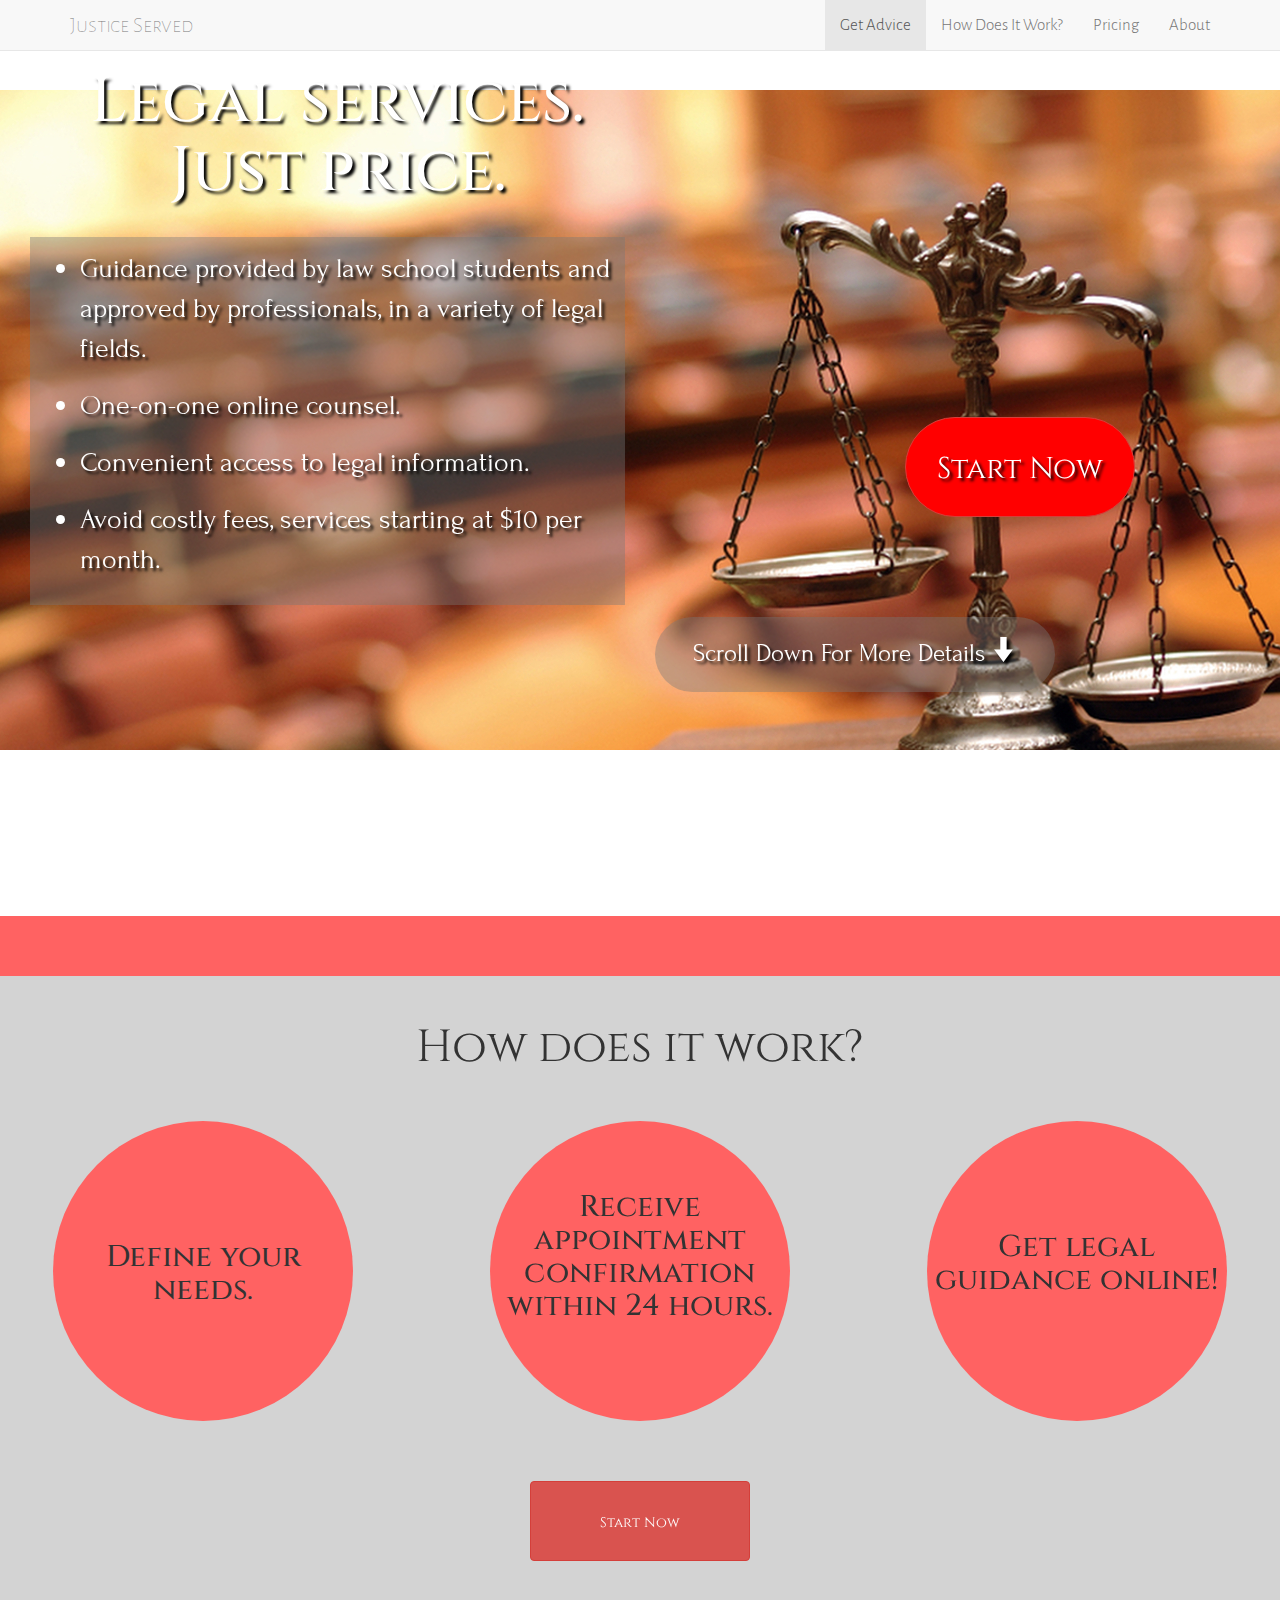
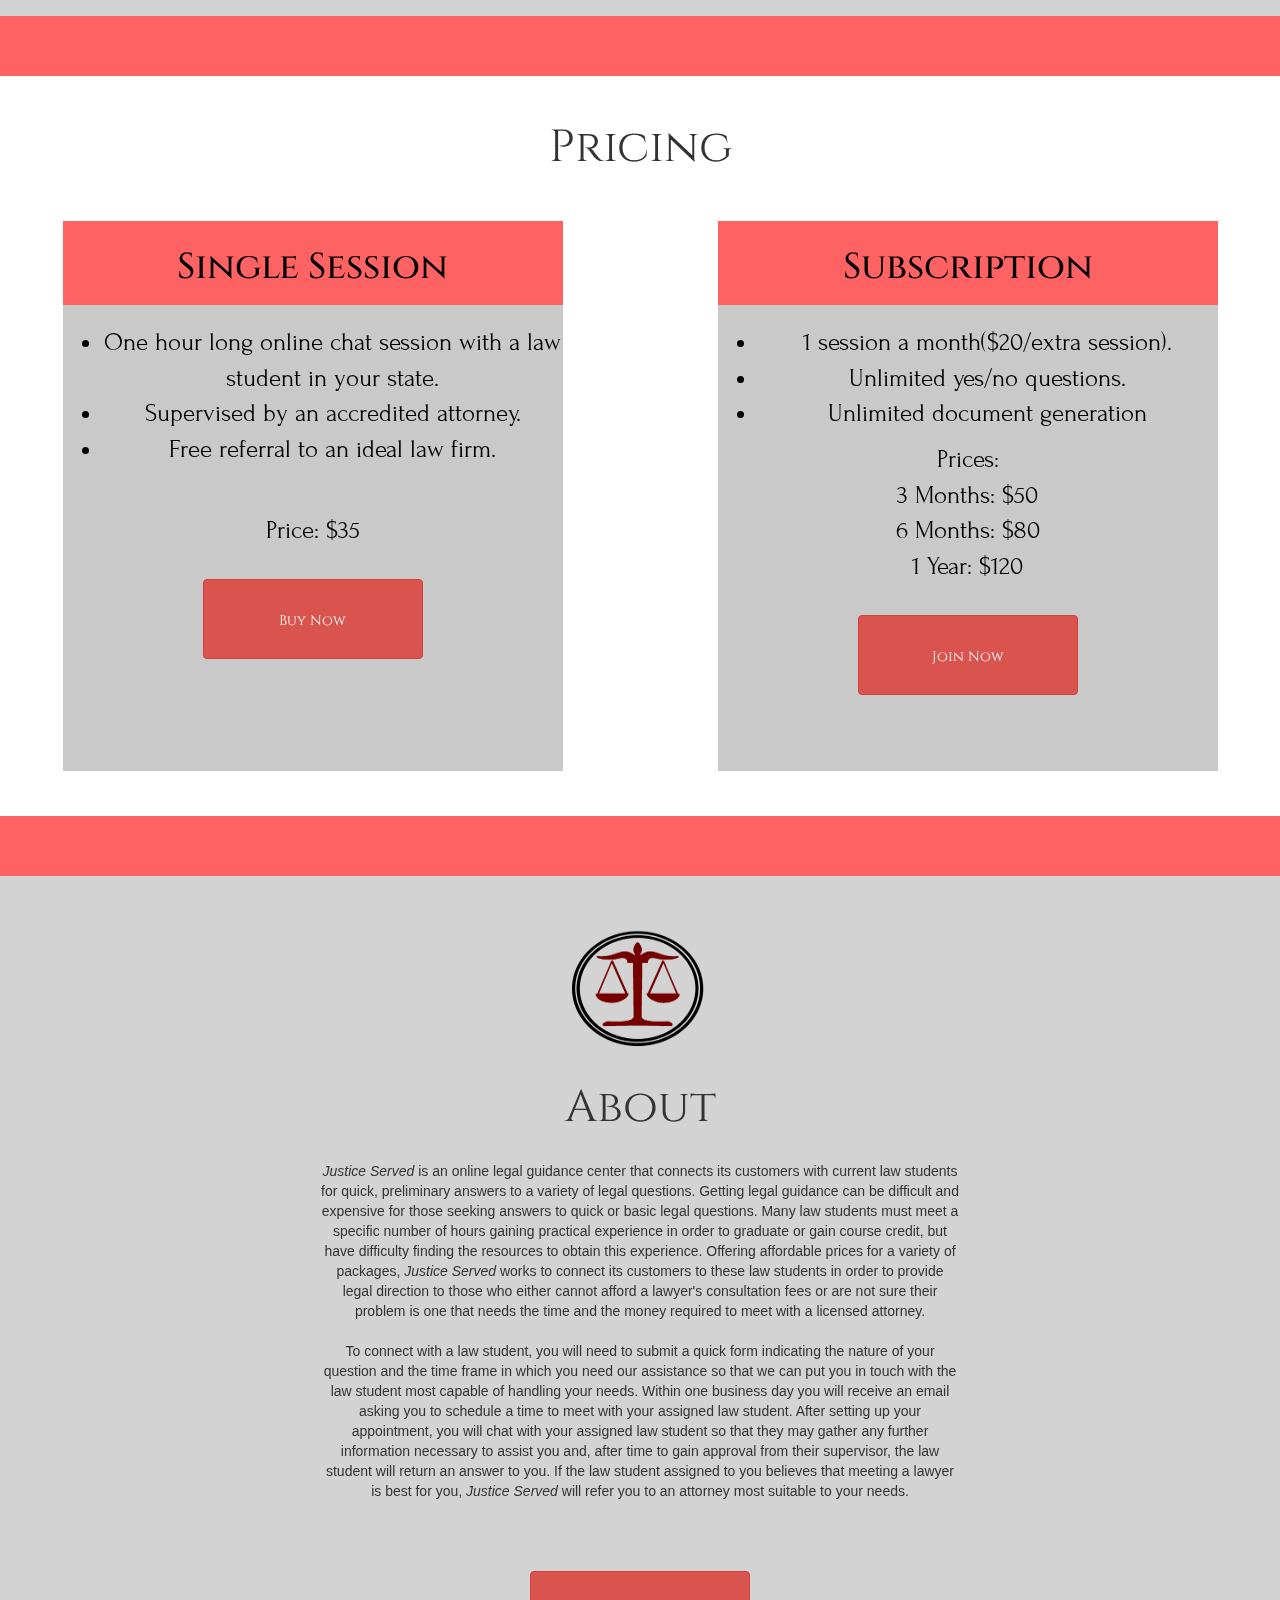
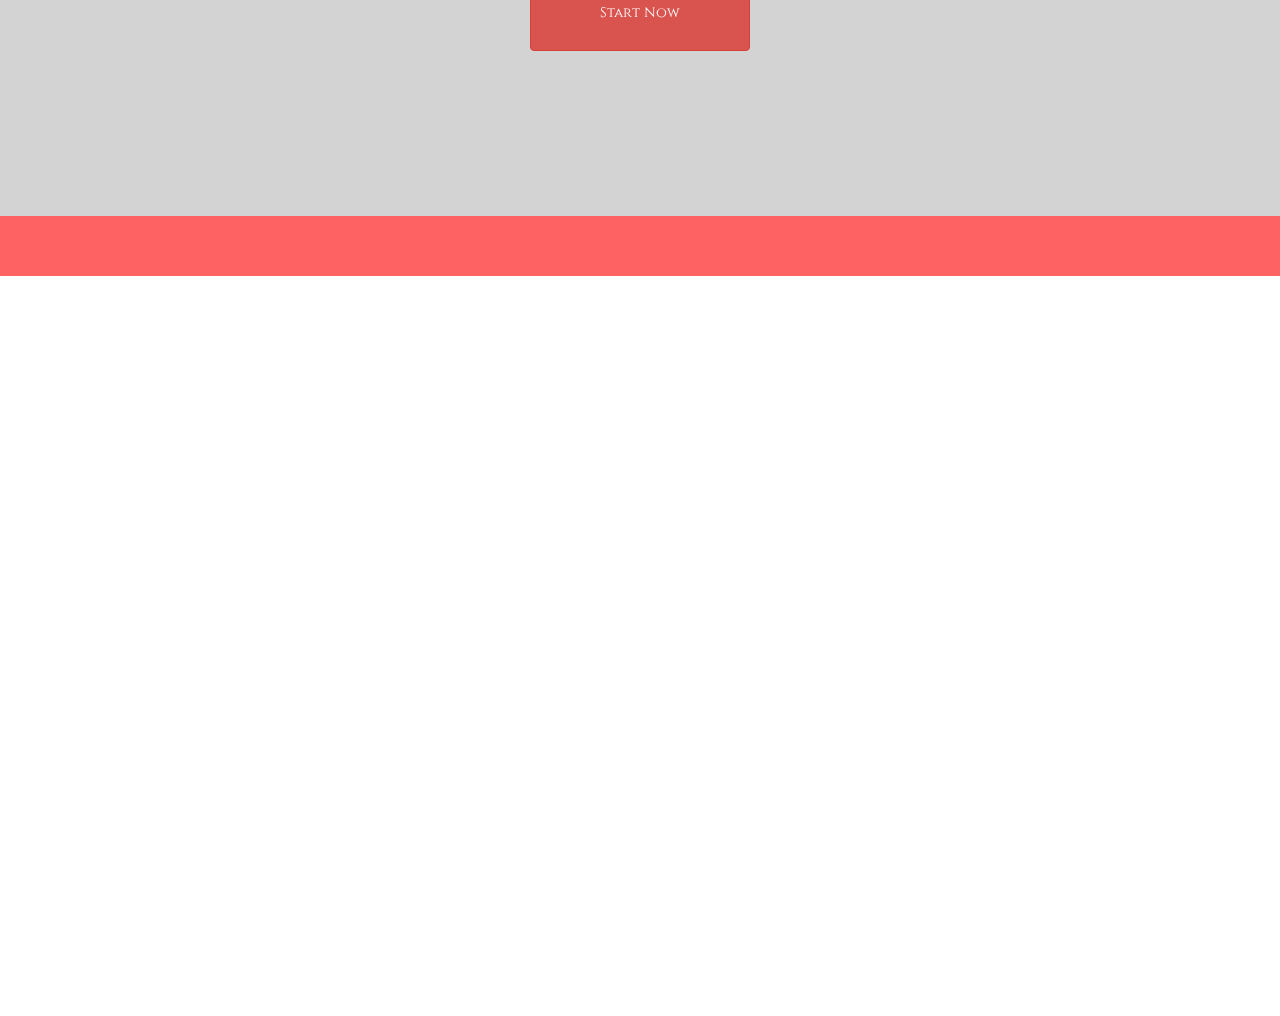
<file: index.html>
<!DOCTYPE html>
<html>
	<head>
		<title>
			JusticeServed
		</title>
		<meta name="viewport" content="width=device-width, initial-scale=1.0">
		<link href="css/bootstrap.min.css" rel="stylesheet" media="screen" type="text/css">
		<link href="css/mystyles.css" rel="stylesheet" media="screen" type="text/css">
		<link href="css/animate.css" rel="stylesheet" media="screen" type="text/css">
		<link href='https://fonts.googleapis.com/css?family=Alegreya+Sans+SC:100,300,400,700,400italic,700italic|Alegreya+Sans:100,300,400,700,400italic' rel='stylesheet' type='text/css'>
		<link href='https://fonts.googleapis.com/css?family=Cinzel' rel='stylesheet' type='text/css'>
		<link href='https://fonts.googleapis.com/css?family=Forum' rel='stylesheet' type='text/css'>
		<script type="text/javascript">
</script>
	</head>
	<body data-spy="scroll" data-target=".collapse" data-offset='100'>
		<!-- Navbar -->
		<div id="nav" class="navbar navbar-default navbar-fixed-top">
			<div class="container">
				<a class="navbar-brand text-muted" id="nav-title" href="#home">Justice Served</a>
				<div class="collapse navbar-collapse">
					<ul class="nav navbar-nav navbar-right">
						<li>
							<a href="#home">Get Advice</a>
						</li>
						<li>
							<a href="#panel1">How Does It Work?</a>
						</li>
						<li>
							<a href="#panel2">Pricing</a>
						</li>
						<li>
							<a href="#panel3">About</a>
						</li>
					</ul>
				</div>
			</div>
		</div>
		<div class="bg"></div>
		<div id="home" class="jumbotron">
			<h1>
				Legal services.<br>
				&nbsp;&nbsp;&nbsp;&nbsp;&nbsp;Just price.
			</h1>
			<div class="row">
				<div class="col-md-6">
					<div id="home-transbox">
						<ul>
							<li>
								<p>
									Guidance provided by law school students and approved by professionals, in a variety of legal fields.
								</p>
							</li>
							<li>
								<p>
									One-on-one online counsel.
								</p>
							</li>
							<li>
								<p>
									Convenient access to legal information.
								</p>
							</li>
							<li>
								<p>
									Avoid costly fees, services starting at $10 per month.
								</p>
							</li>
						</ul>
					</div>
				</div>
				<div class="col-md-6">
					<a type="button" class="btn btn-danger start-button" href="catagories.html">Start Now</a>
					<a class="btn btn-danger" id="down-button" href="#panel1">Scroll Down For More Details <span id="down-icon" class="glyphicon glyphicon-arrow-down"></span></a>
				</div>
			</div>
		</div>
		<div class="info-panel" id="panel1">
			<div class="red-bar"></div>
			<div class="panel-heading">
				How does it work?
			</div>
			<div class="row" id="flow-row">
				<div class="col-md-4">
					<div class="circle">
						<h2 class="circle-text" style="padding-top:120px;">
							Define your<br>
							needs.
						</h2>
					</div>
				</div>
				<div class="col-md-4">
					<div class="circle">
						<h2 class="circle-text" style="padding-top:70px;">
							Receive appointment confirmation within 24 hours.
						</h2>
					</div>
				</div>
				<div class="col-md-4">
					<div class="circle">
						<h2 class="circle-text" style="padding-top:110px;">
							Get legal guidance online!
						</h2>
					</div>
				</div>
			</div><a type="button" class="btn btn-danger panel-button" href="catagories.html">Start Now</a>
		</div>
		<div class="info-panel" id="panel2">
			<div class="red-bar"></div>
			<div class="panel-heading">
				Pricing
			</div>
			<div class="row" id="price-row">
				<div class="col-md-6">
					<div class="plan-transbox">
						<div class="plan-header">
							<h1>
								Single Session
							</h1>
						</div>
						<ul>
							<li>One hour long online chat session with a law student in your state.
							</li>
							<li>Supervised by an accredited attorney.
							</li>
							<li>Free referral to an ideal law firm.
							</li>
						</ul><br>
						Price: $35<br>
						<a type="button" class="btn btn-danger plan-button" href="#">Buy Now</a>
					</div>
				</div>
				<div class="col-md-6">
					<div class="plan-transbox">
						<div class="plan-header">
							<h1>
								Subscription
							</h1>
						</div>
						<ul>
							<li>1 session a month($20/extra session).
							</li>
							<li>Unlimited yes/no questions.
							</li>
							<li>Unlimited document generation
							</li>
						</ul>Prices:<br>
						3 Months: $50<br>
						6 Months: $80<br>
						1 Year: $120<br>
						<a type="button" class="btn btn-danger plan-button" href="#">Join Now</a>
					</div>
				</div>
			</div>
		</div>
		<div class="info-panel" id="panel3">
			<div class="red-bar"></div><img id="served-logo-big" src="img/ServedLogo.png" class="img-circle">
			<div class="panel-heading">
				About
			</div>
			<p id="about-text">
				<span style="font-style:italic;">Justice Served</span> is an online legal guidance center that connects its customers with current law students for quick, preliminary answers to a variety of legal questions. Getting legal guidance can be difficult and expensive for those seeking answers to quick or basic legal questions. Many law students must meet a specific number of hours gaining practical experience in order to graduate or gain course credit, but have difficulty finding the resources to obtain this experience. Offering affordable prices for a variety of packages, <span style="font-style:italic;">Justice Served</span> works to connect its customers to these law students in order to provide legal direction to those who either cannot afford a lawyer's consultation fees or are not sure their problem is one that needs the time and the money required to meet with a licensed attorney.<br>
				<br>
				To connect with a law student, you will need to submit a quick form indicating the nature of your question and the time frame in which you need our assistance so that we can put you in touch with the law student most capable of handling your needs. Within one business day you will receive an email asking you to schedule a time to meet with your assigned law student. After setting up your appointment, you will chat with your assigned law student so that they may gather any further information necessary to assist you and, after time to gain approval from their supervisor, the law student will return an answer to you. If the law student assigned to you believes that meeting a lawyer is best for you, <span style="font-style:italic;">Justice Served</span> will refer you to an attorney most suitable to your needs.
			</p><a type="button" class="btn btn-danger panel-button" href="catagories.html">Start Now</a>
		</div>
		<div class="info-panel" id="prezi-panel">
			<div class="red-bar"></div>
			<div class="row">
				<div class="col-lg-6 col-sm-offset-1">
					<iframe id="prezi" src="http://prezi.com/embed/ximbpu_uqakv/?bgcolor=ffffff&amp;lock_to_path=1&amp;autoplay=1&amp;autohide_ctrls=0&amp;features=undefined&amp;disabled_features=undefined" width="1100" height="600" frameborder="0" webkitallowfullscreen="" mozallowfullscreen="" allowfullscreen=""></iframe>
				</div>
			</div>
		</div><script src="js/jquery.js" type="text/javascript">
</script><script src="js/bootstrap.min.js" type="text/javascript">
</script><script src="js/scripts.js" type="text/javascript">
</script>
	</body>
</html>
</file>
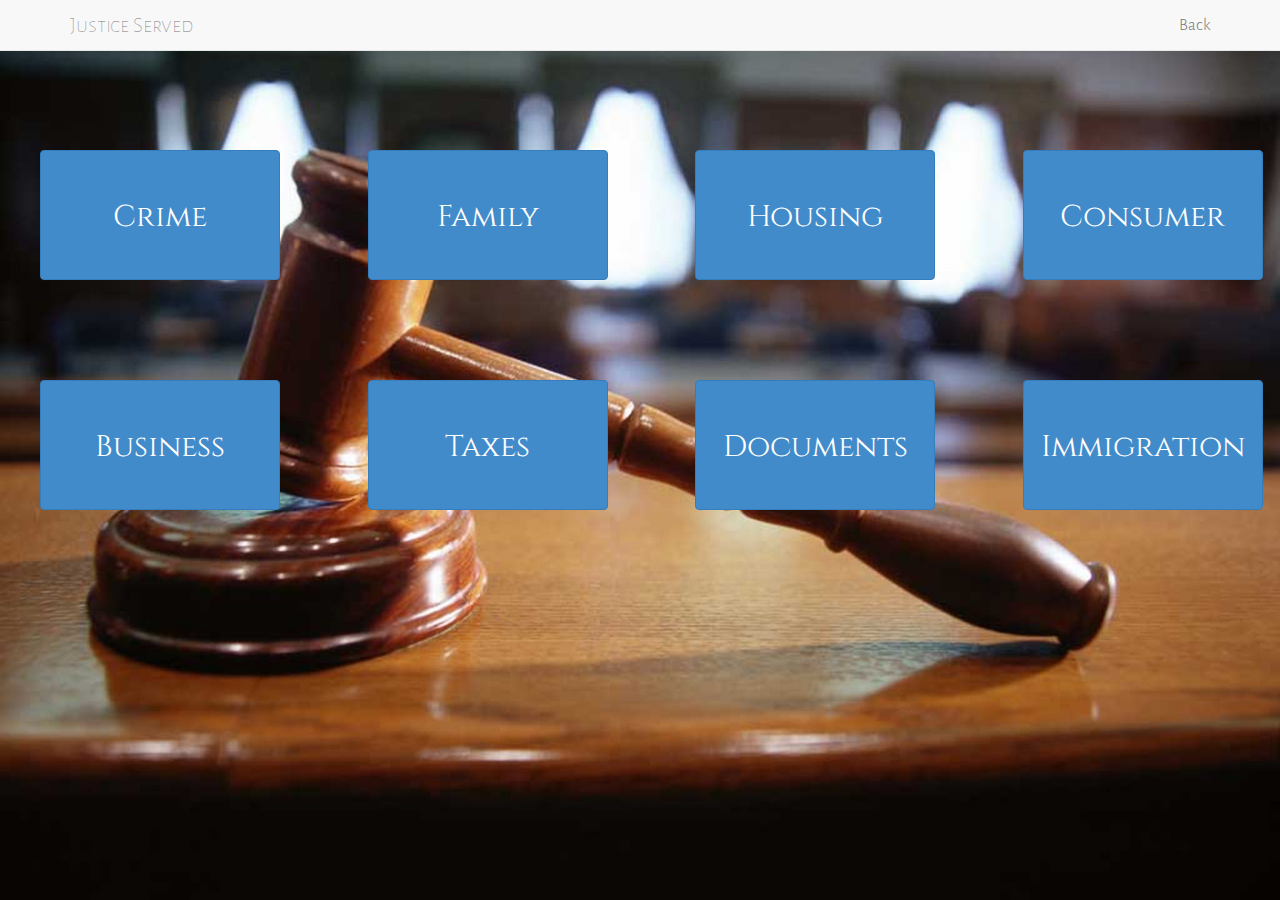
<file: catagories.html>
<!DOCTYPE html>
<html>
	<head>
		<title>
			JusticeServed
		</title>
		<meta name="viewport" content="width=device-width, initial-scale=1.0">
		<link href="css/bootstrap.min.css" rel="stylesheet" media="screen" type="text/css">
		<link href="css/mystyles.css" rel="stylesheet" media="screen" type="text/css">
		<link href="css/animate.css" rel="stylesheet" media="screen" type="text/css">
		<link href='http://fonts.googleapis.com/css?family=Alegreya+Sans+SC:100,300,400,700,400italic,700italic|Alegreya+Sans:100,300,400,700,400italic' rel='stylesheet' type='text/css'>
		<link href='http://fonts.googleapis.com/css?family=Raleway:400,700' rel='stylesheet' type='text/css'>
		<link href='http://fonts.googleapis.com/css?family=Cinzel' rel='stylesheet' type='text/css'>
		<script type="text/javascript">
</script>
	</head>
	<body id="catagories-screen" data-spy="scroll" data-target=".collapse">
		<div id="nav" class="navbar navbar-default navbar-fixed-top">
			<div class="container">
				<a class="navbar-brand text-muted" id="nav-title" href="#home">Justice Served</a>
				<div class="collapse navbar-collapse">
					<ul class="nav navbar-nav navbar-right">
						<li>
							<a href="index.html">Back</a>
						</li>
					</ul>
				</div>
			</div>
		</div>
		<div id="legaltypes">
		<div class="row">
			<div class="col-sm-3">
				<a type="button" class="btn btn-primary catagory-button" href="states.html">Crime</a>
			</div>
			<div class="col-sm-3">
				<a type="button" class="btn btn-primary catagory-button" href="states.html">Family</a>
			</div>
			<div class="col-sm-3">
				<a type="button" class="btn btn-primary catagory-button" href="states.html">Housing</a>
			</div>
			<div class="col-sm-3">
				<a type="button" class="btn btn-primary catagory-button" href="states.html">Consumer</a>
			</div>
		</div>
		<div class="row">
			<div class="col-sm-3">
				<a type="button" class="btn btn-primary catagory-button" href="states.html">Business</a>
			</div>
			<div class="col-sm-3">
				<a type="button" class="btn btn-primary catagory-button" href="states.html">Taxes</a>
			</div>
			<div class="col-sm-3">
				<a type="button" class="btn btn-primary catagory-button" href="states.html">Documents</a>
			</div>
			<div class="col-sm-3">
				<a type="button" class="btn btn-primary catagory-button" href="states.html">Immigration</a>
			</div>
		</div>
	</div>	
	</body>
</html>
</file>
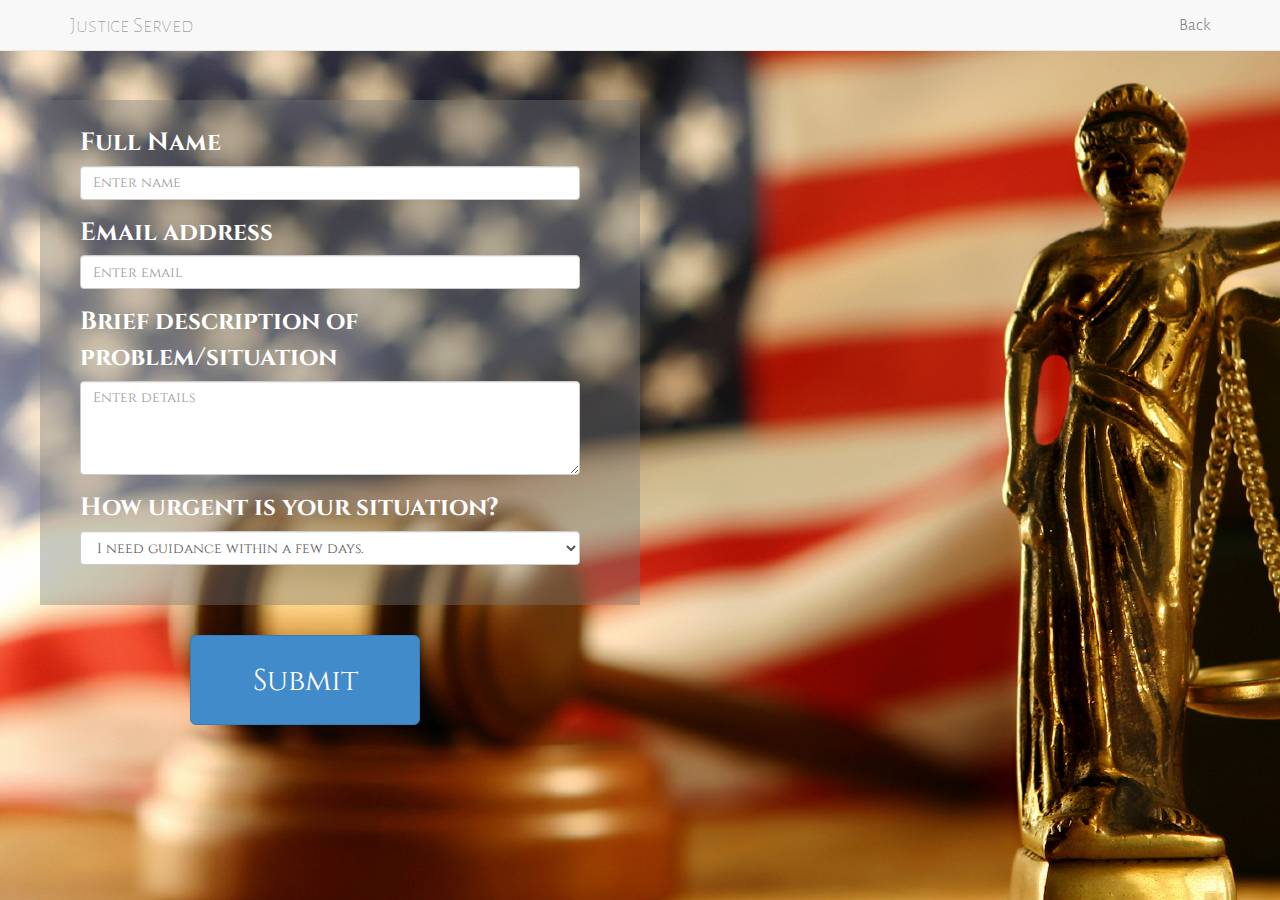
<file: form.html>
<!DOCTYPE html>
<html>
	<head>
		<title>
			JusticeServed
		</title>
		<meta name="viewport" content="width=device-width, initial-scale=1.0">
		<link href="css/bootstrap.min.css" rel="stylesheet" media="screen" type="text/css">
		<link href="css/mystyles.css" rel="stylesheet" media="screen" type="text/css">
		<link href="css/animate.css" rel="stylesheet" media="screen" type="text/css">
		<link href='http://fonts.googleapis.com/css?family=Alegreya+Sans+SC:100,300,400,700,400italic,700italic|Alegreya+Sans:100,300,400,700,400italic' rel='stylesheet' type='text/css'>
		<link href='http://fonts.googleapis.com/css?family=Raleway:400,700' rel='stylesheet' type='text/css'>
		<link href='http://fonts.googleapis.com/css?family=Cinzel' rel='stylesheet' type='text/css'>
		<script type="text/javascript">
</script>
	</head>
	<body id="form-screen" data-spy="scroll" data-target=".collapse">
		<div id="nav" class="navbar navbar-default navbar-fixed-top">
			<div class="container">
				<a class="navbar-brand text-muted" id="nav-title" href="index.html">Justice Served</a>
				<div class="collapse navbar-collapse">
					<ul class="nav navbar-nav navbar-right">
						<li>
							<a href="states.html">Back</a>
						</li>
					</ul>
				</div>
			</div>
		</div>
		<div id="form-transbox">
			<div class="form-group">
				<label for="exampleInputEmail1">Full Name</label> <input type="text" class="form-control" placeholder="Enter name">
			</div>
			<div class="form-group">
				<label for="exampleInputEmail1">Email address</label> <input type="email" class="form-control" placeholder="Enter email">
			</div>
			<div class="form-group">
				<label for="exampleInputEmail1">Brief description of problem/situation</label>
				<textarea class="form-control" rows="4" placeholder="Enter details"></textarea>
			</div>
			<div class="form-group">
				<label for="exampleInputEmail1">How urgent is your situation?</label>
				<select class="form-control">
				  <option>I need guidance within a few days.</option>
				  <option>I need guidance within a week.</option>
				  <option>I can wait for more than a week</option>
				</select>
			</div>
		</div>
		<button class="btn btn-primary btn-lg" id="submit-button" data-toggle="modal" data-target="submission-modal">
		  Submit
		</button>
		<div class="modal fade" id="submission-modal" tabindex="-1" role="dialog" aria-labelledby="myModalLabel" aria-hidden="true">
		  <div class="modal-dialog">
		    <div class="modal-content">
		      <div class="modal-header">
		        <button type="button" class="close" data-dismiss="modal" aria-hidden="true">&times;</button>
		        <h4 class="modal-title" id="myModalLabel">Submission Complete</h4>
		      </div>
		      <div class="modal-body">
		        Check your email to schedule an appointment.
		      </div>
		      <div class="modal-footer">
		        <button type="button" class="btn btn-default" data-dismiss="modal">Close</button>
		      </div>
		    </div>
		  </div>
		</div>
		<script src="js/jquery.js" type="text/javascript"></script>
		<script src="js/bootstrap.min.js" type="text/javascript"></script>
		<script type="text/javascript">
			window.onload = function() {
				document.getElementById("submission-modal").onclick = function(){
	  					$('#submission-modal').modal('show');
	  					return false;
	  				};
	  			}
		</script>
	</body>
</html>
</file>
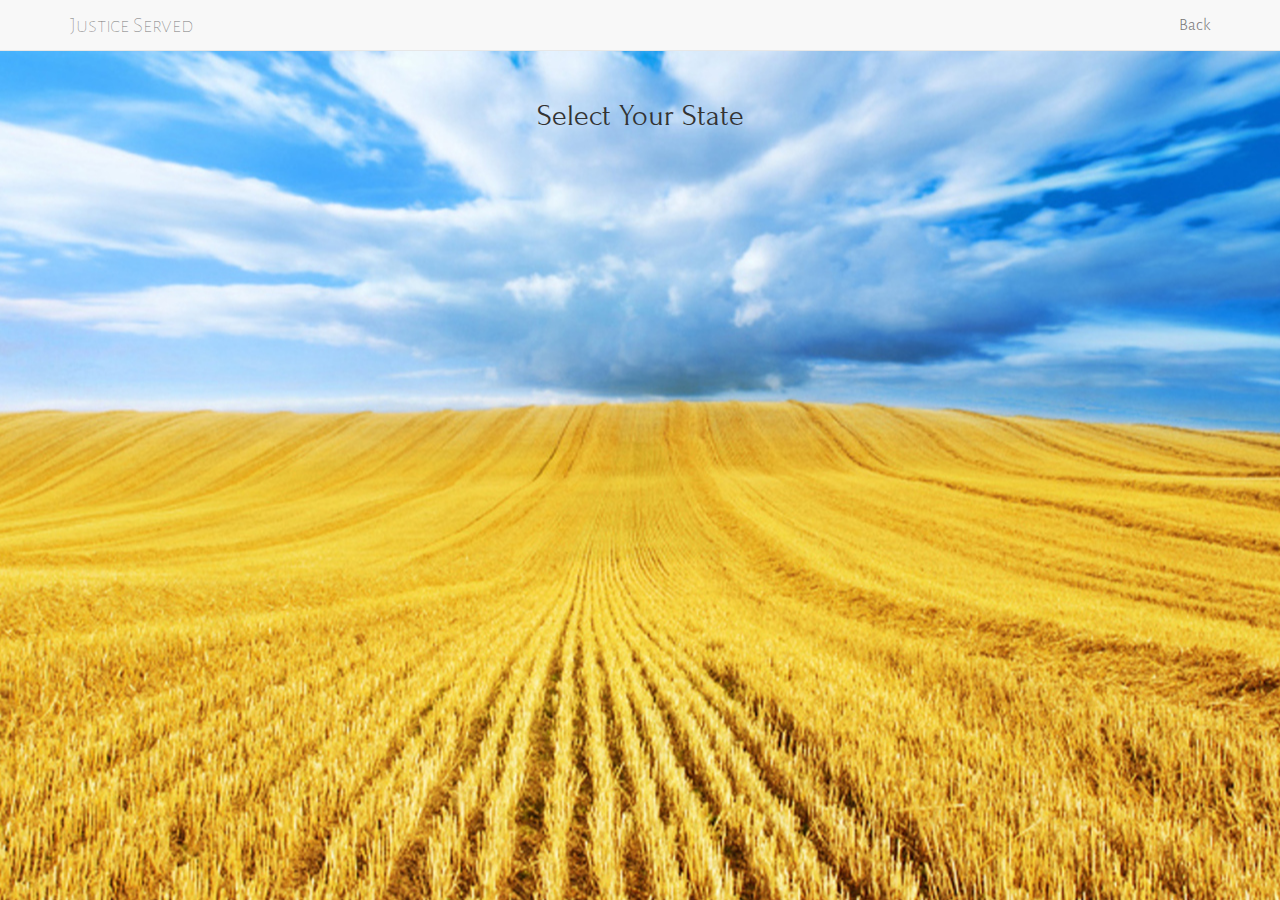
<file: states.html>
<!DOCTYPE html>
<html>
	<head>
		<title>
			JusticeServed
		</title>
		<meta name="viewport" content="width=device-width, initial-scale=1.0">
		<link href="css/bootstrap.min.css" rel="stylesheet" media="screen" type="text/css">
		<link href="css/mystyles.css" rel="stylesheet" media="screen" type="text/css">
		<link href="css/animate.css" rel="stylesheet" media="screen" type="text/css">
		<link href='http://fonts.googleapis.com/css?family=Alegreya+Sans+SC:100,300,400,700,400italic,700italic|Alegreya+Sans:100,300,400,700,400italic' rel='stylesheet' type='text/css'>
		<link href='http://fonts.googleapis.com/css?family=Raleway:400,700' rel='stylesheet' type='text/css'>
		<link href='http://fonts.googleapis.com/css?family=Forum' rel='stylesheet' type='text/css'>
		<link href='http://fonts.googleapis.com/css?family=Cinzel' rel='stylesheet' type='text/css'>
		  <script type='text/javascript' src='https://www.google.com/jsapi'></script>
		  <script type='text/javascript'>
			  google.load('visualization', '1', {'packages': ['geochart', 'corechart', 'motionchart']});
			  google.setOnLoadCallback(drawRegionsMap);

			  function drawRegionsMap() {
			    var data = google.visualization.arrayToDataTable([
			      ['State', 'ehhh'],
			      ['US-TX', 100],
			      ['US-IA', 100],
			      ['US-MO', 100],
			      ['US-MA', 100],
			      ['US-PA', 100],
			      ['US-MI', 100],
			     ['US-NC', 100],
			     ['US-KY', 100],
			     ['US-TN', 100],
			     ['US-FL', 100],
			     ['US-CO', 100]
			      ]);

			    var options = {
			        sizeAxis: { minValue: 0, maxValue: 100 },
			        region: 'US',
			        displayMode: 'regions',
			        resolution: 'provinces',
			        backgroundColor: 'transparent',
			        legend: 'none',
			        tooltip: {trigger: 'none'},
			        colorAxis: {colors: ['#e7711c', '#4374e0']} // orange to blue
      			};

			    var chart = new google.visualization.GeoChart(document.getElementById('state-map'));
			    chart.draw(data, options);

			    google.visualization.events.addListener(chart, 'select', function() {
				    var selectedItem = chart.getSelection()[0];
				    if (selectedItem) {
				      var state = data.getValue(selectedItem.row, 0);
				      	window.open('form.html','_self',false);
				    }
			  	});
			  };
	  </script>
	</head>
	<body id="states-screen" data-spy="scroll" data-target=".collapse">
		<div id="nav" class="navbar navbar-default navbar-fixed-top">
			<div class="container">
				<a class="navbar-brand text-muted" id="nav-title" href="index.html">Justice Served</a>
				<div class="collapse navbar-collapse">
					<ul class="nav navbar-nav navbar-right">
						<li>
							<a href="catagories.html">Back</a>
						</li>
					</ul>
				</div>
			</div>
		</div>
			<div id='map-title' class='transbox'>
				<h2> Select Your State</h2>
			</div>
		  <div id="state-map" style="width: 900px; height: 500px;"></div>
	</body>
</html>
</file>
<file: css/mystyles.css>
#legaltypes {
	padding-top: 100px;
}

#served-logo {
	width: 40px;
	height: 40px;
	padding: 10px;
}

#served-logo-big {
	width: 150px;
	height: 150px;
	margin-top: 40px;
	margin-bottom: -30px;
}


#nav {
	font-family: 'Alegreya Sans', sans-serif;
	font-size: 17px;
	font-weight: 300;
}

#nav-title {
	font-family: 'Alegreya Sans SC', sans-serif;
	font-size: 22px;
	font-weight: 100;
}

.jumbotron {
	height: 700px;
	color: white;
	font-family: 'Forum', sans-serif;
	font-size: 30px;
	text-shadow: black 0.1em 0.1em 0.1em;
	background:transparent;
}

.jumbotron > h1 {
	font-family: 'Cinzel', sans-serif;
	text-align: left;
	padding-left: 60px;
	color: white;
}

.bg {
	margin-top: 50px;
	background: url('../img/scales.jpg') no-repeat center center fixed;
	position: fixed;
	width: 100%;
	height: 700px; /*same height as jumbotron */
	top:0;
	left:0;
	z-index: -1;
}

#home-transbox {
	padding-top: 10px;
	padding-bottom: 10px;
	padding-left: 10px;
	padding-right: 10px;
	margin-top: 20px;
	width:100%;
	font-size: 30px;
	background-color:rgba(120,120,120,0.4);
	color: white;
	font-family: 'forum', sans-serif;
}

#home-transbox > ul > li > p{
	font-size: 28px;
	font-weight: 300;
}

#down-button {
	width: 400px;
	vertical-align: middle;
	text-align: center;
	height: 75px;
	margin-top: 100px;
	font-size: 25px;
	background-color:rgba(120,120,120,0.4);
	color: white;
	line-height: 60px;
	font-family: 'forum', sans-serif;
	-moz-border-radius: 150px;
	-webkit-border-radius: 150px;
	border-radius: 150px;
	border-color: transparent;
}

.highlight {
	color: #FF4540;
	font-weight: 300;
	font-size: 28px;
}

.start-button {
	margin-top: 200px;
	margin-left: 250px;
	height: 100px;
	width: 230px;
	text-align: center;
	font-size: 30px;
	vertical-align: middle;
	line-height: 90px;
	background-color:red;
	-moz-border-radius: 150px;
	-webkit-border-radius: 150px;
	border-radius: 150px;
		font-family: 'Cinzel', sans-serif;

}

.panel-button {
	width: 220px;
	height: 80px;
	vertical-align: middle;
	text-align: center;
	line-height: 70px;
	margin-top: 60px;
	padding-bottom: 40px;
	font-family: 'Cinzel', sans-serif;
}

.plan-button {
	width: 220px;
	height: 80px;
	vertical-align: middle;
	text-align: center;
	line-height: 70px;
	margin-top: 30px;
	margin-bottom: 40px;
	font-family: 'Cinzel', sans-serif;
}

.catagory-button {
	margin-top: 50px;
	margin-bottom: 50px;
	margin-left: 40px;
	margin-right: 40px;
	height: 130px;
	width: 240px;
	font-size: 30px;
	font-family: 'Cinzel', sans-serif;
	vertical-align: middle;
	line-height: 120px;
}

#catagories-screen {
	background-color: lightgrey;
	background: url('../img/gavel2.jpg') no-repeat center center fixed;
	    -webkit-background-size: cover; /* For WebKit*/
    -moz-background-size: cover;    /* Mozilla*/
    -o-background-size: cover;      /* Opera*/
    background-size: cover; 
}

#states-screen {
	background: url('../img/grain.jpg') no-repeat center center;
}

#panel1 {
	background-color: lightgrey;
	text-align: center;
	height: 700px;
}

.circle {
	vertical-align: middle;
	text-align: center;
	width: 300px;
	height: 300px;
	float: none;
    margin: 0 auto;
	background: #FF6262;
	-moz-border-radius: 150px;
	-webkit-border-radius: 150px;
	border-radius: 150px;
 /* 	border: 2px solid black; */
}

.circle-text {
	padding-top: 0px;
	font-family: 'Cinzel', sans-serif;
	font-size: 30px;
}

.triangle-right {
	float: none;
    margin: 0 auto;
	vertical-align: middle;
	text-align: center;
	margin-top: 120px;
	margin-left: 10px;
	margin-right: 20px;
	width: 0;
	height: 0;
	border-top: 30px solid transparent;
	border-left: 70px solid #FF6262;
	border-bottom: 30px solid transparent;
}


#flow-row {
}

.panel-heading {
	padding-top: 40px;
	padding-bottom: 20px;
	font-family: 'Cinzel', sans-serif;
	font-size: 45px;
	}

#panel2{
	background-color: white;
	text-align: center;
	height: 800px;
}

#price-row {

}

.plan-transbox {
	width: 80%;
    margin: 0 auto;
	vertical-align: middle;
	height: 550px;
	margin-top: 20px;
	font-size: 25px;
	background-color:rgba(120,120,120,0.4);
	color: black;
	font-family: 'forum', sans-serif;
}


#panel3{
	background-color: lightgrey;
	text-align: center;
	height: 1000px;
}

#state-map {
	width: 1000px;
	width: 50%;
    margin: 0 auto;
}

#map-title {
	padding-top: 80px;
    margin: 0 auto;
    text-align: center;
    font-family: 'forum', sans-serif;
    font-size: 40px;
}

#form-screen {
	margin-top: 100px;
	margin-left: 40px;
}

.info-panel {
	height:300px;
}

#form-transbox {
	padding-top: 10px;
	padding-bottom: 10px;
	padding-left: 10px;
	padding-right: 10px;
	margin-top: 20px;
	width: 600px;
	height: 505px;
	font-size: 25px;
	background-color:rgba(120,120,120,0.4);
	color: white;
	font-family: 'Cinzel', sans-serif;
}


#form-screen {
	background: url('../img/scales2.jpg') no-repeat;
}

.form-group {
	margin-left: 30px;
	margin-top: 15px;
	width: 500px;
}

#long-form {
	height: 100px;
}

#submit-button {
	margin-left: 150px;
	margin-top: 30px;
	margin-bottom: 30px;
	height: 90px;
	width: 230px;
	text-align: center;
	font-size: 30px;
	vertical-align: middle;
	line-height: 70px;
	font-family: 'Cinzel', sans-serif;
	}

.red-bar {
	background-color: #FF6262;
	height: 60px;
	width: 100%;
}

#about-text {
	margin-left: 25%;
	margin-right: 25%;
}

.plan-header {
	padding: 7px;
	font-family: 'Cinzel', sans-serif;
	margin-bottom: 20px;
	font-size: 30px;
	width: 100%;
	background-color: #FF6262; 
}

#prezi-panel {
	height: 800px;
}

#prezi {
	margin-top: 50px;
}

.col-centered{
    float: none;
    margin: 0 auto;
}
</file>
